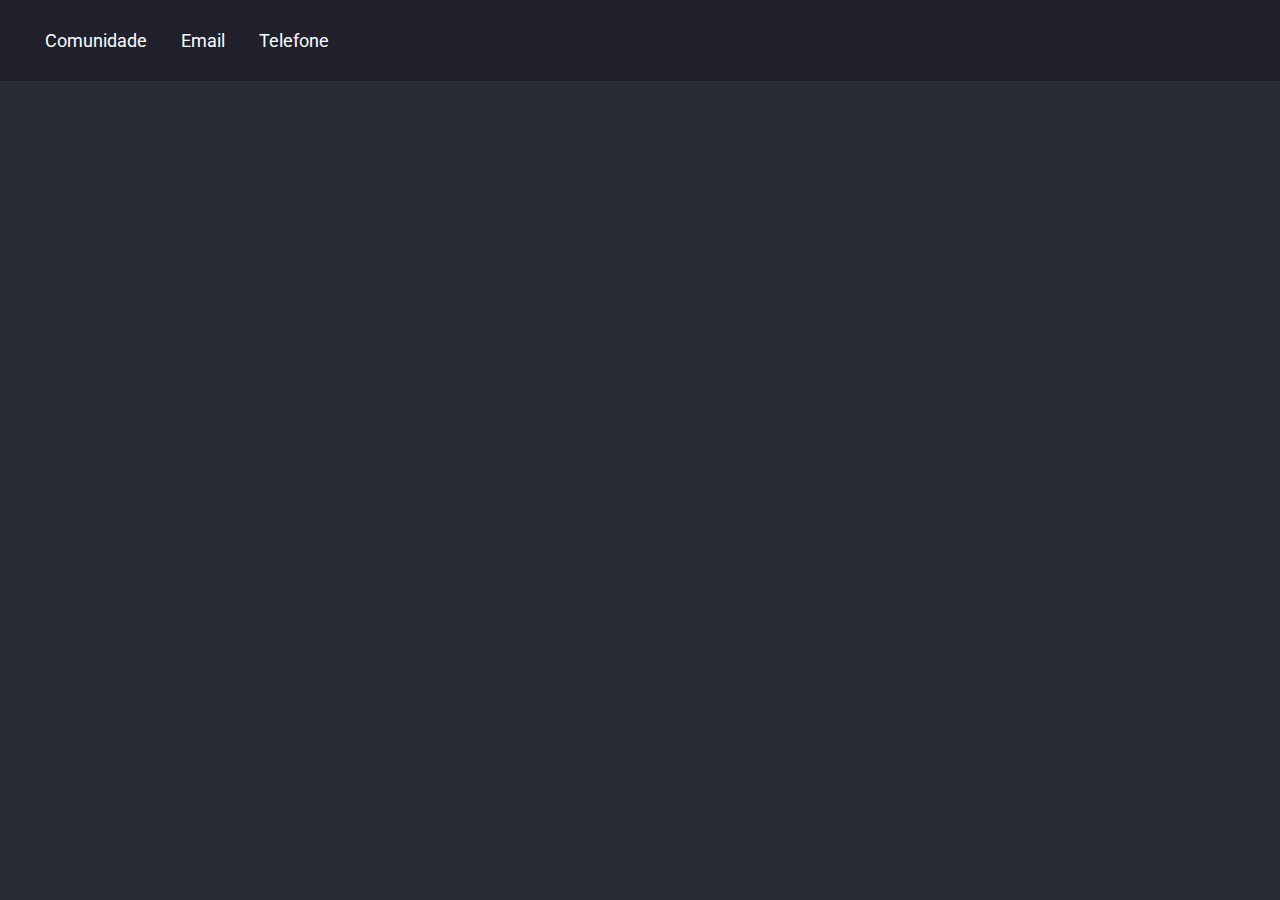
<file: 02-iniciando-front-end/01-primeiro-html/index.html>
<!DOCTYPE html>
<html>
    <head>
        <title>Desafio 2-1: Primeiro HMTL</title>
        <link rel="icon" href="favicon.ico" type="image/x-icon" />
        <link href="https://fonts.googleapis.com/css?family=Roboto&display=swap" rel="stylesheet">
        <style>
            * {
                margin: 0;
                padding: 0;
                border: 0;
            }
            body {
                background: #282a36;
                font-family: 'Roboto', sans-serif;
            }
            header {
                padding: 30px;
                background: rgba(0, 0, 0, 0.2);
            }
            header div a {
                color: white;
                transition: color 250ms;
                font-size: 18px;
                margin: 0 15px;
                text-decoration: none;
            }
            header div a:hover {
                color: rgb(57, 230, 23);
                transition: color 250ms;
                text-decoration: underline;
            }
        </style>
    </head>
    <body>
        <header>
            <div>
                <a href="https://discordapp.com/invite/gCRAFhc">Comunidade</a>
                <a href="mailto:oi@rocketseat.com.br">Email</a>
                <a href="tel:+5547992078767">Telefone</a>
            </div>
        </header>
    </body>
</html>
</file>
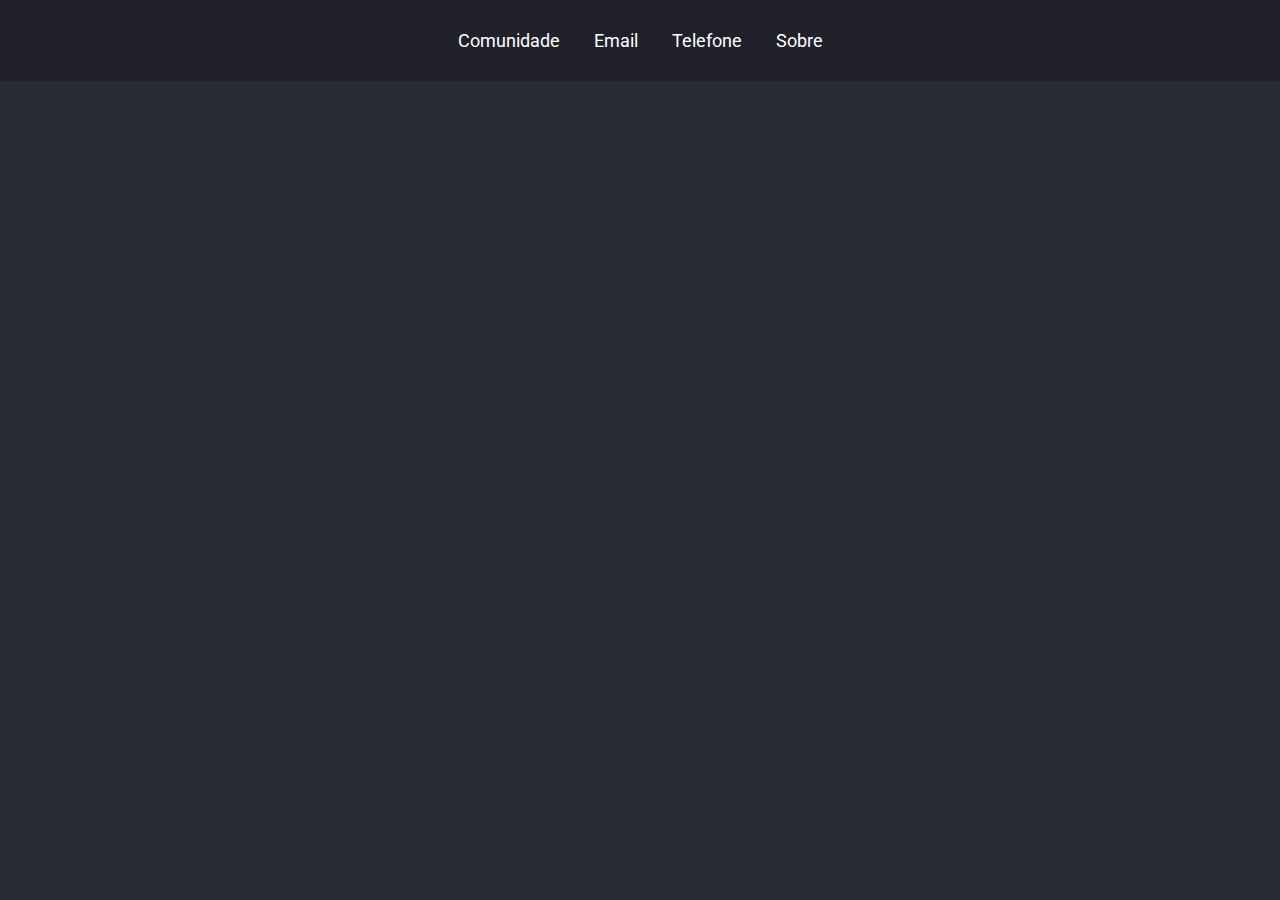
<file: 02-iniciando-front-end/02-pagina-descricao/index.html>
<!DOCTYPE html>
<html>
    <head>
        <title>Desafio 2-2: Página de descrição</title>
        <link rel="icon" href="favicon.ico" type="image/x-icon" />
        <link rel="stylesheet" href="style.css">
    </head>
    <body>
        <header>
            <div class="links">
                <a href="https://discordapp.com/invite/gCRAFhc">Comunidade</a>
                <a href="mailto:oi@rocketseat.com.br">Email</a>
                <a href="tel:+5547992078767">Telefone</a>
                <a href="sobre.html">Sobre</a>
            </div>
        </header>
    </body>
</html>
</file>
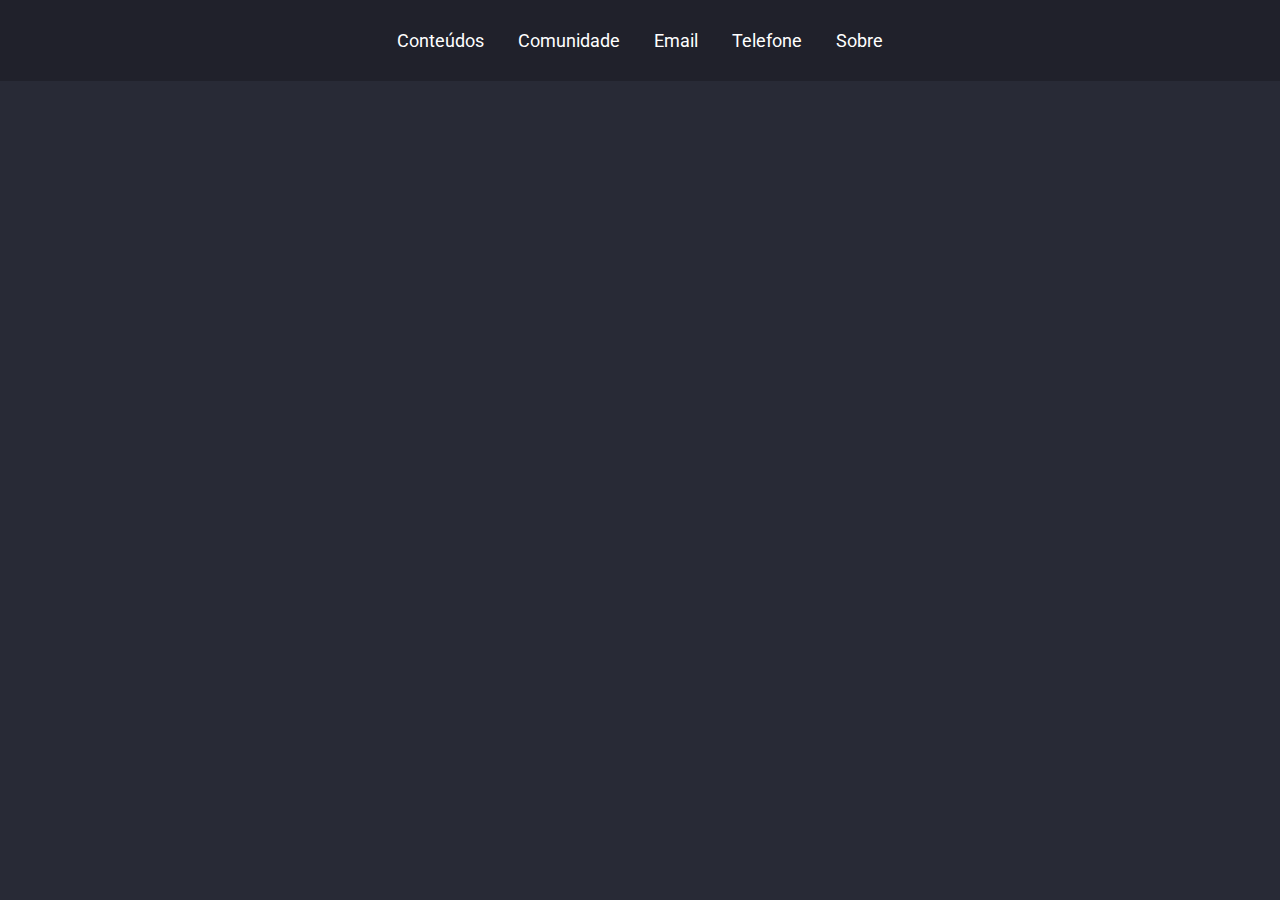
<file: 02-iniciando-front-end/03-pagina-cursos-iframe/index.html>
<!DOCTYPE html>
<html>
    <head>
        <title>Desafio 2-2: Página de descrição</title>
        <link rel="icon" href="favicon.ico" type="image/x-icon" />
        <link rel="stylesheet" href="style.css">
    </head>
    <body>
        <header>
            <div class="links">
                <a href="conteudos.html">Conteúdos</a>
                <a href="https://discordapp.com/invite/gCRAFhc">Comunidade</a>
                <a href="mailto:oi@rocketseat.com.br">Email</a>
                <a href="tel:+5547992078767">Telefone</a>
                <a href="sobre.html">Sobre</a>
            </div>
        </header>
    </body>
</html>
</file>
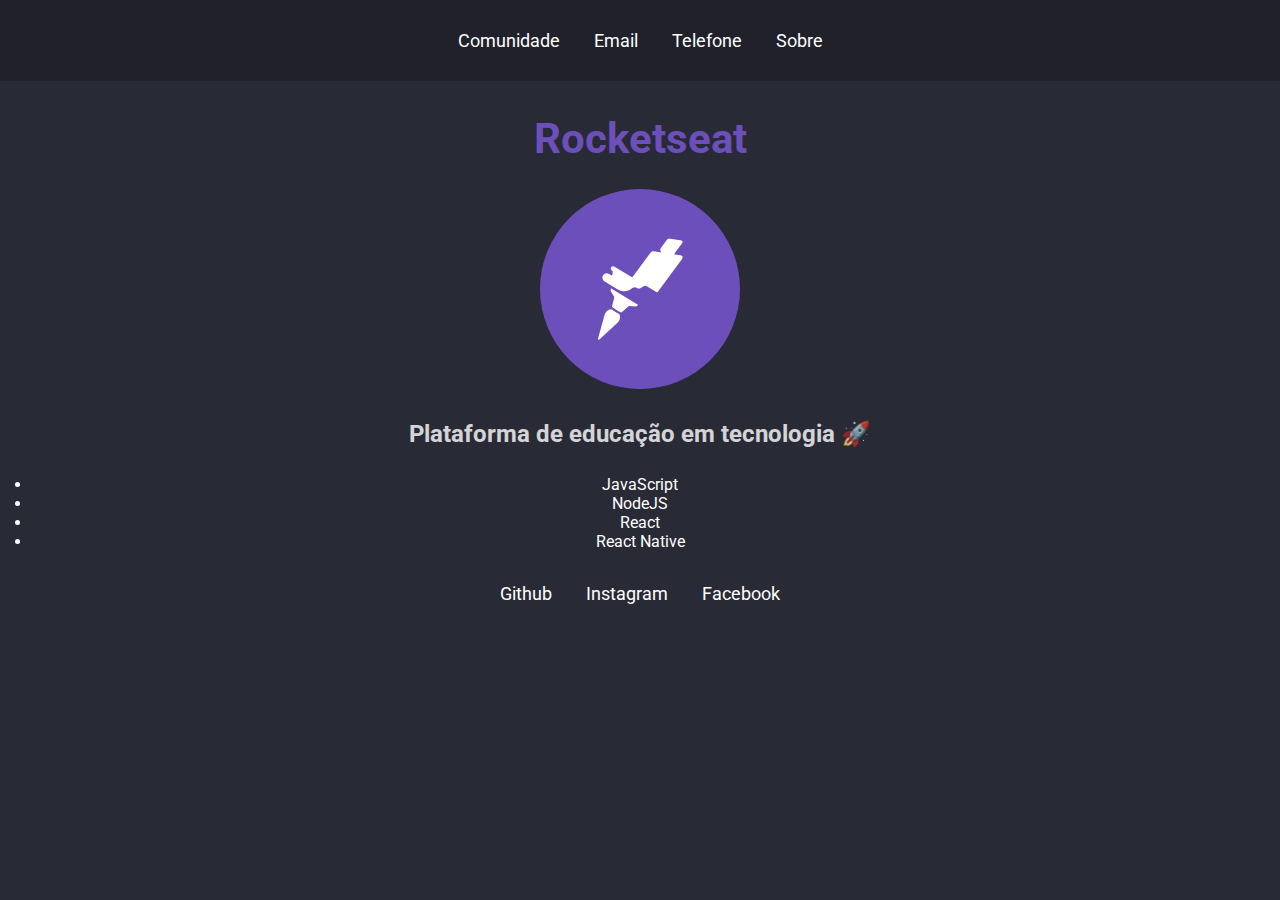
<file: 02-iniciando-front-end/02-pagina-descricao/sobre.html>
<!DOCTYPE html>
<html>
    <head>
        <title>Sobre a Rocketseat</title>
        <link rel="icon" href="favicon.ico" type="image/x-icon" />
        <link rel="stylesheet" href="style.css">
    </head>
    <body>
        <header>
            <div class="links">
                <a href="https://discordapp.com/invite/gCRAFhc">Comunidade</a>
                <a href="mailto:oi@rocketseat.com.br">Email</a>
                <a href="tel:+5547992078767">Telefone</a>
                <a href="sobre.html">Sobre</a>
            </div>
        </header>
        
        <div id="content">
            <h1>Rocketseat</h1>
            <img src="rocketseat.png" alt="Rocketseat - Launchbase">
            <h2>Plataforma de educação em tecnologia 🚀</h2>
            <ul>
                <li>JavaScript</li>
                <li>NodeJS</li>
                <li>React</li>
                <li>React Native</li>
            </ul>
        </div>
        
        <div id="links-footer" class="links">
            <a href="https://github.com/Rocketseat">Github</a>
            <a href="http://instagram.com/rocketseat_oficial">Instagram</a>
            <a href="http://fb.com/rocketseat">Facebook</a>
        </div>
    </body>
</html>
</file>
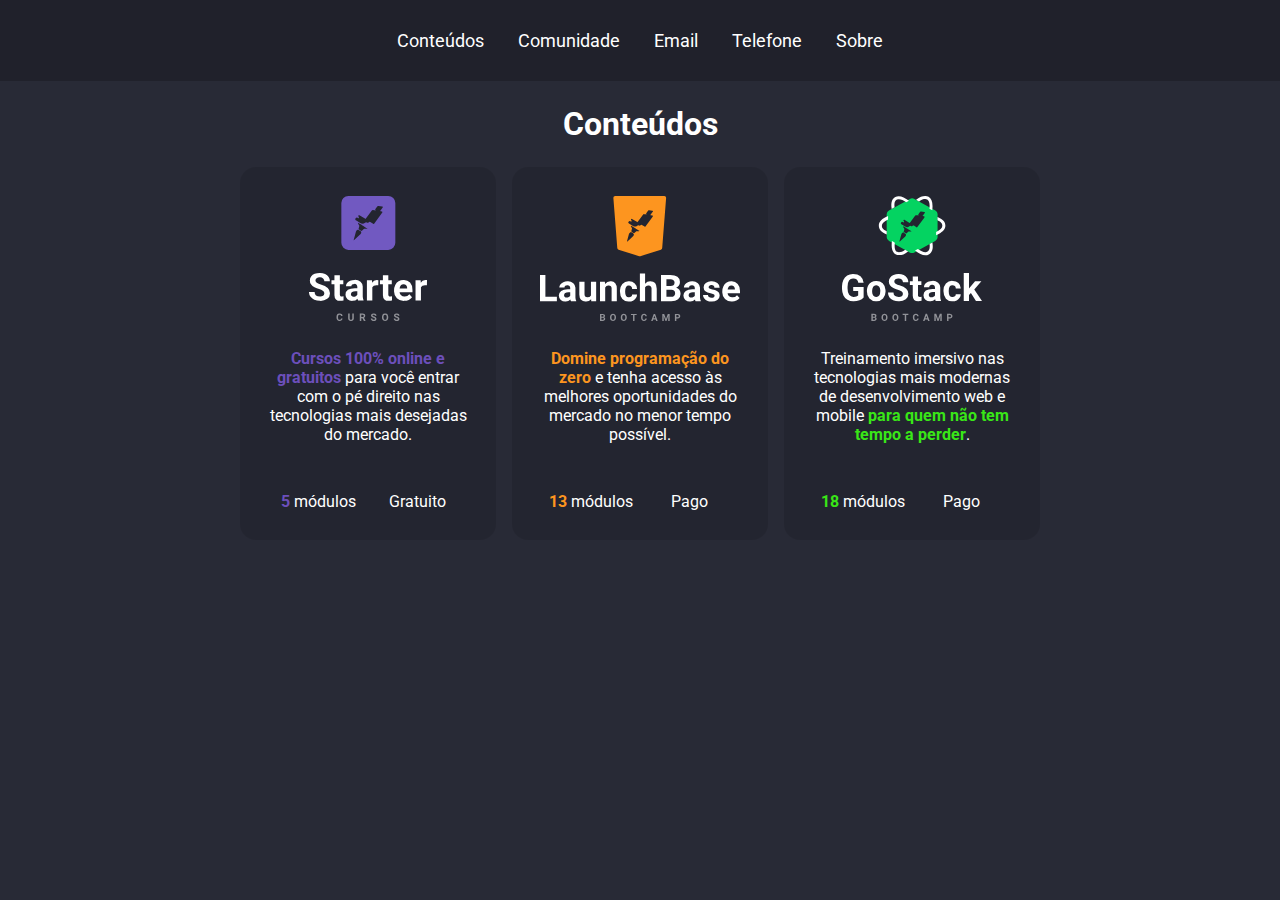
<file: 02-iniciando-front-end/03-pagina-cursos-iframe/conteudos.html>
<!DOCTYPE html>
<html>
    <head>
        <title>Desafio 2-3: Página de cursos e iframe</title>
        <link rel="icon" href="favicon.ico" type="image/x-icon" />
        <link rel="stylesheet" href="style.css">
        <link href="https://fonts.googleapis.com/icon?family=Material+Icons"
      rel="stylesheet">
    </head>
    <body>
        <header>
            <div class="links">
                <a href="conteudos.html">Conteúdos</a>
                <a href="https://discordapp.com/invite/gCRAFhc">Comunidade</a>
                <a href="mailto:oi@rocketseat.com.br">Email</a>
                <a href="tel:+5547992078767">Telefone</a>
                <a href="sobre.html">Sobre</a>
            </div>
        </header>
        
        <div id="wrapper">
            <h1>Conteúdos</h1>
        </div>
        
        <section class="cards">
            <div class="card" id="starter">
                <div class="card__image-container">
                    <img src="logo_starter.svg" alt="Starter">
                </div>
                <div class="card__content">
                    <p><strong>Cursos 100% online e gratuitos</strong> para você entrar com o pé direito nas tecnologias mais desejadas do mercado.</p>
                </div>
                <div class="card__info">
                    <p><strong>5</strong> módulos</p>
                    <p>Gratuito</p>
                </div>
            </div>
            
            <div class="card" id="launchbase">
                <div class="card__image-container">
                    <img src="logo_launchbase.svg" alt="LaunchBase">
                </div>
                <div class="card__content">
                    <p><strong>Domine programação do zero</strong> e tenha acesso às melhores oportunidades do mercado no menor tempo possível.</p>
                </div>
                <div class="card__info">
                    <p><strong>13</strong> módulos</p>
                    <p>Pago</p>
                </div>
            </div>
            
            <div class="card" id="gostack">
                <div class="card__image-container">
                    <img src="logo_gostack.svg" alt="GoStack">
                </div>
                <div class="card__content">
                    <p>Treinamento imersivo nas tecnologias mais modernas de desenvolvimento web e mobile <strong>para quem não tem tempo a perder</strong>.</p>
                </div>
                <div class="card__info">
                    <p><strong>18</strong> módulos</p>
                    <p>Pago</p>
                </div>
            </div>
        </section>
        
        <div class="modal-overlay">
            <div class="modal">
                <a class="maximize-modal">
                    <i class="material-icons">maximize</i>
                </a>
                <a class="close-modal">
                    <i class="material-icons">close</i>
                </a>
                
                <div class="modal-content">
                    <iframe src="" frameborder="0"></iframe>
                </div>
            </div>
        </div>
        
        <script src="scripts.js"></script>
    </body>
</html>
</file>
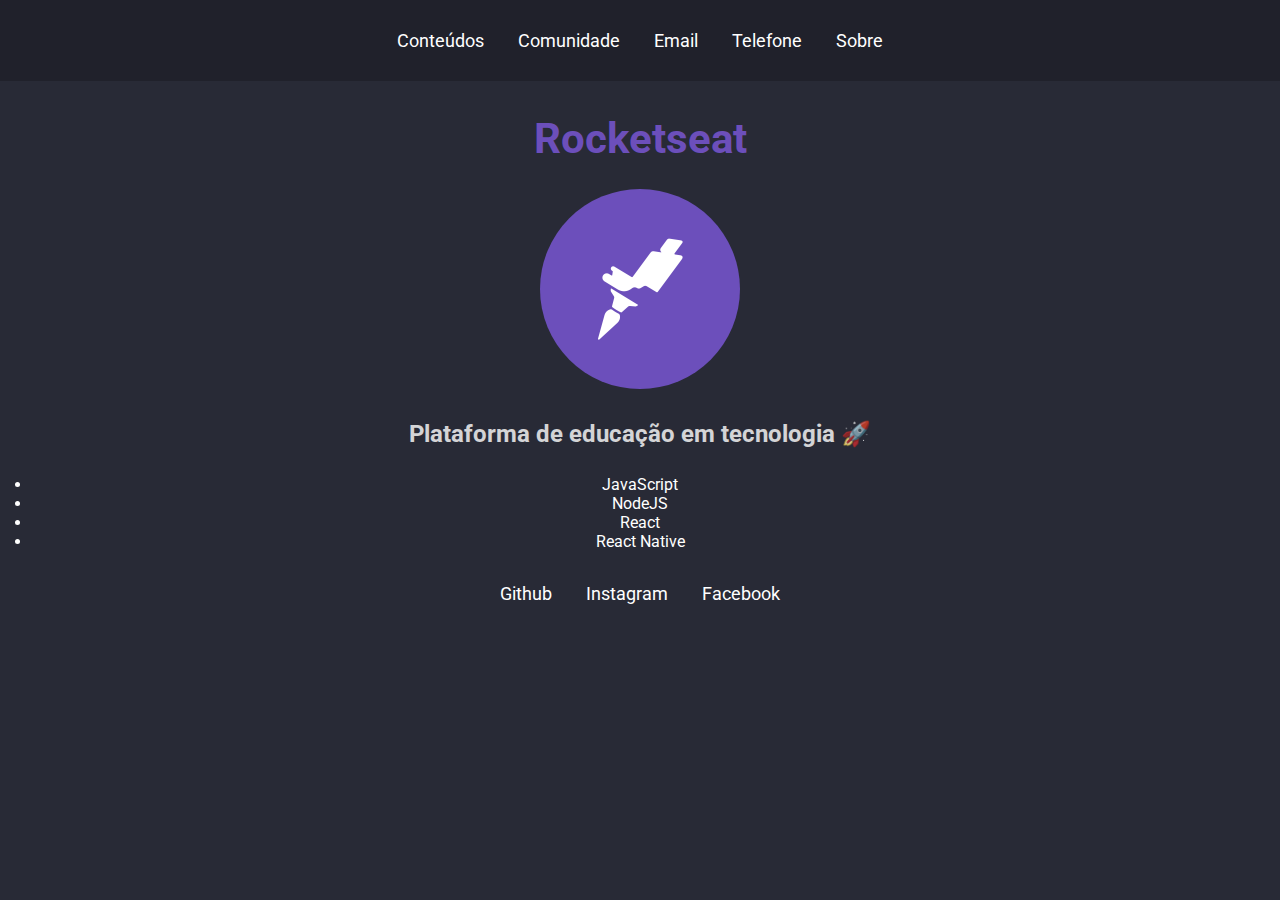
<file: 02-iniciando-front-end/03-pagina-cursos-iframe/sobre.html>
<!DOCTYPE html>
<html>
    <head>
        <title>Sobre a Rocketseat</title>
        <link rel="icon" href="favicon.ico" type="image/x-icon" />
        <link rel="stylesheet" href="style.css">
    </head>
    <body>
        <header>
            <div class="links">
                <a href="conteudos.html">Conteúdos</a>
                <a href="https://discordapp.com/invite/gCRAFhc">Comunidade</a>
                <a href="mailto:oi@rocketseat.com.br">Email</a>
                <a href="tel:+5547992078767">Telefone</a>
                <a href="sobre.html">Sobre</a>
            </div>
        </header>
        
        <div id="content">
            <h1>Rocketseat</h1>
            <img src="rocketseat.png" alt="Rocketseat - Launchbase">
            <h2>Plataforma de educação em tecnologia 🚀</h2>
            <ul>
                <li>JavaScript</li>
                <li>NodeJS</li>
                <li>React</li>
                <li>React Native</li>
            </ul>
        </div>
        
        <div id="links-footer" class="links">
            <a href="https://github.com/Rocketseat">Github</a>
            <a href="http://instagram.com/rocketseat_oficial">Instagram</a>
            <a href="http://fb.com/rocketseat">Facebook</a>
        </div>
    </body>
</html>
</file>
<file: 02-iniciando-front-end/02-pagina-descricao/style.css>
@import "https://fonts.googleapis.com/css?family=Roboto&display=swap";

:root {
    --color-green: rgb(57, 230, 23);
    --color-white: white;
    --color-background: #282a36;
    --color-purple: rgb(108, 79, 187);
}

* {
    margin: 0;
    padding: 0;
    border: 0;
}
body {
    background: var(--color-background);
    font-family: 'Roboto', sans-serif;
    color: var(--color-white);
    text-align: center;
}
header {
    padding: 30px;
    background: rgba(0, 0, 0, 0.2);
}
.links a {
    color: var(--color-white);
    transition: color 250ms;
    font-size: 18px;
    margin: 0 15px;
    text-decoration: none;
}
.links a:hover {
    color: var(--color-green);
    transition: color 250ms;
    text-decoration: underline;
}

#content {
    text-align: center;
    padding: 32px;
}

#content img {
    border-radius: 50%;
    height: 200px;
    margin-bottom: 24px;
}

#content h1 {
    color: var(--color-purple);
    font-size: 42px;
    line-height: 52px;
    margin-bottom: 24px;
}

#content h2 {
    opacity: 0.8;
    font-size: 24px;
    line-height: 34px;
    margin-bottom: 24px;
}

#content ul {
    text-align: center;
}
</file>
<file: 02-iniciando-front-end/03-pagina-cursos-iframe/style.css>
@import "https://fonts.googleapis.com/css?family=Roboto&display=swap";

:root {
    --color-green: rgb(57, 230, 23);
    --color-white: white;
    --color-background: #282a36;
    --color-purple: rgb(108, 79, 187);
    --color-orange: rgb(253, 149, 31);
}

* {
    margin: 0;
    padding: 0;
    border: 0;
}
body {
    background: var(--color-background);
    font-family: 'Roboto', sans-serif;
    color: var(--color-white);
    text-align: center;
}
header {
    padding: 30px;
    background: rgba(0, 0, 0, 0.2);
}
.links a {
    color: var(--color-white);
    transition: color 250ms;
    font-size: 18px;
    margin: 0 15px;
    text-decoration: none;
}
.links a:hover {
    color: var(--color-green);
    transition: color 250ms;
    text-decoration: underline;
}

#content {
    text-align: center;
    padding: 32px;
}

#content img {
    border-radius: 50%;
    height: 200px;
    margin-bottom: 24px;
}

#content h1 {
    color: var(--color-purple);
    font-size: 42px;
    line-height: 52px;
    margin-bottom: 24px;
}

#content h2 {
    opacity: 0.8;
    font-size: 24px;
    line-height: 34px;
    margin-bottom: 24px;
}

#content ul {
    text-align: center;
}

#wrapper h1 {
    margin-top: 24px;
}

/*==== CARDS ====*/

.cards {
    max-width: 800px;
    margin: 0 auto;
    display: grid;
    grid-template-columns: 1fr 1fr 1fr;
    gap: 16px;
    margin-top: 24px;
}

.card {
    background-color: rgba(0, 0, 0, 0.1);
    border-radius: 16px;

    border: 5px solid rgba(0, 0, 0, 0);
    transition: border 250ms;
    
    cursor: pointer;
}

.card__image-container img {
    height: 125px;
    margin-top: 24px;
}

.card__content {
    padding: 24px;
}

.card__info {
    display: grid;
    grid-template-columns: 1fr 1fr;
    /* margin-top: 24px; */
    padding: 24px;
}

#starter:hover {
    border: 5px solid var(--color-purple);
}
#starter strong {
    color: var(--color-purple);
}

#launchbase:hover {
    border: 5px solid var(--color-orange);
}
#launchbase strong {
    color: var(--color-orange);
}

#gostack:hover {
    border: 5px solid var(--color-green);
}
#gostack strong {
    color: var(--color-green);
}

/*==== MODAL ====*/
.modal-overlay {
    background-color: rgba(0, 0, 0, 0.7);
    width: 100%;
    height: 100%;
    position: fixed;
    top: 0;
    opacity: 0;
    visibility: hidden;
}

.modal {
    background-color: white;
    width: 75%;
    height: 75%;
    /* top: 12.5%;
    left: 12.5%; */
    margin: 12.5vh auto;
    position: relative;
}

.modal .close-modal {
    color: black;
    position: absolute;
    right: 8px;
    top: 8px;
    cursor: pointer;
}

.modal .maximize-modal {
    color: black;
    position: absolute;
    right: 40px;
    top: 8px;
    cursor: pointer;
}

/*==== MODAL.ACTIVE ====*/
.modal-overlay.active {
    opacity: 1;
    visibility: visible;
}
.modal.maximize {
    width: 100%;
    height: 100%;
    margin: 0;
}

iframe {
    width: 100%;
    height: 90%;
    position: absolute;
    top: 10%;
    left: 0;
}
</file>
